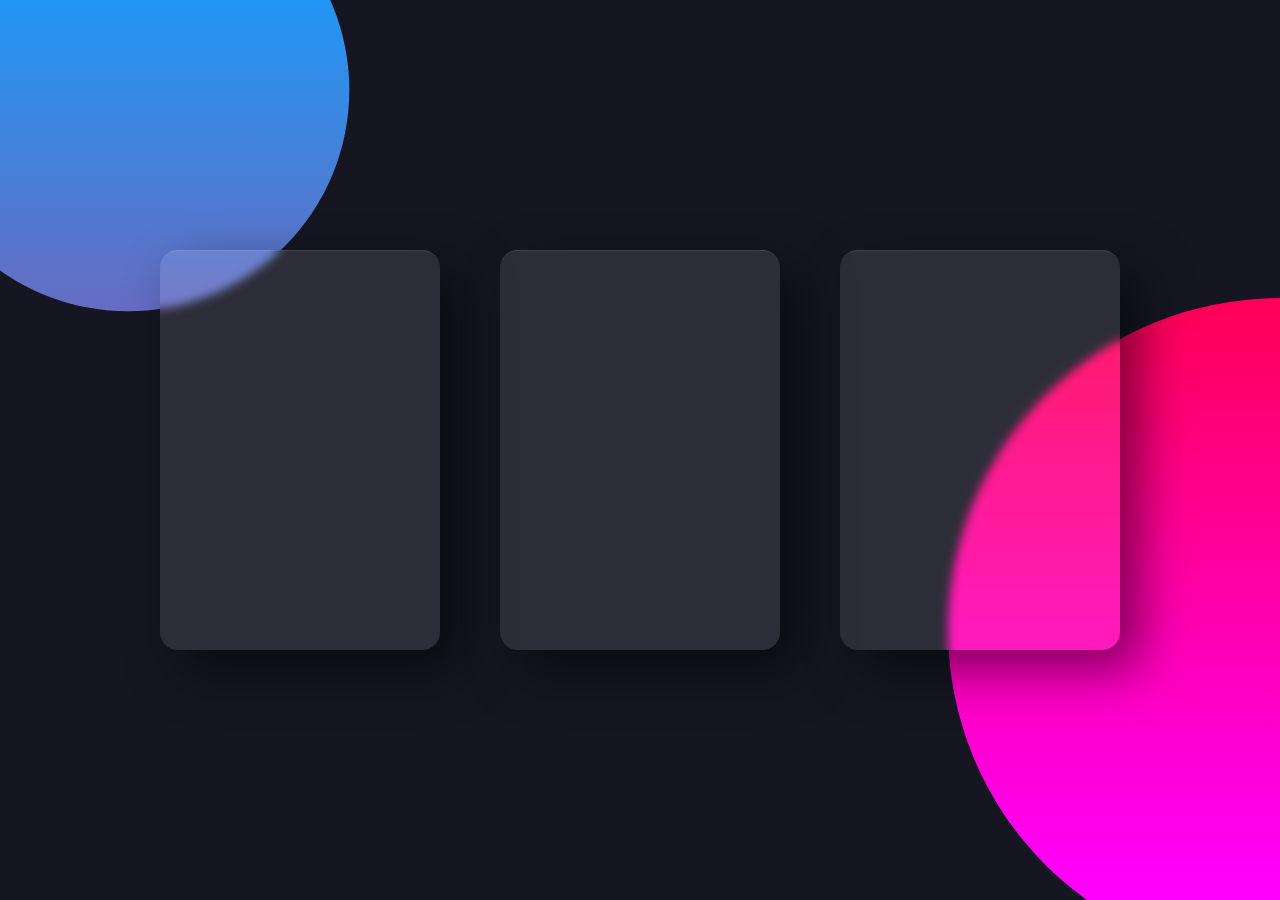
<file: index.html>
<!DOCTYPE html>
<html lang="en">
<head>
    <meta charset="UTF-8">
    <meta http-equiv="X-UA-Compatible" content="IE=edge">
    <meta name="viewport" content="width=device-width, initial-scale=1.0">
    <title>  Glass morphism  </title>

    <link rel="stylesheet" href="style.css">



</head>
<body>


    <div class="container">

        <div class="card">
            <div class="content">
                <h2>01</h2>
                <h3>Card One</h3>
                <p>Lorem ipsum dolor sit amet consectetur adipisicing elit. Veniam velit voluptatibus omnis. Alias, cumque expedita!</p>
                <a href="#">Read more</a>
            </div>
        </div>

        
        <div class="card">
            <div class="content">
                <h2>02</h2>
                <h3>Card Two</h3>
                <p>Lorem ipsum dolor sit amet consectetur adipisicing elit. Veniam velit voluptatibus omnis. Alias, cumque expedita!</p>
                <a href="#">Read more</a>
            </div>
        </div>
        
        <div class="card">
            <div class="content">
                <h2>03</h2>
                <h3>Card Three</h3>
                <p>Lorem ipsum dolor sit amet consectetur adipisicing elit. Veniam velit voluptatibus omnis. Alias, cumque expedita!</p>
                <a href="#">Read more</a>
            </div>
        </div>



    </div>



    

    <script type="text/javascript" src="vanilla-tilt.js"></script>

    <script type="text/javascript">
	    VanillaTilt.init(document.querySelectorAll(".card"), {
		max: 25,
		speed: 400,
        // glare: false,
        // "mix-glare": 0.2,
     	});
    </script>















    
</body>
</html>
</file>
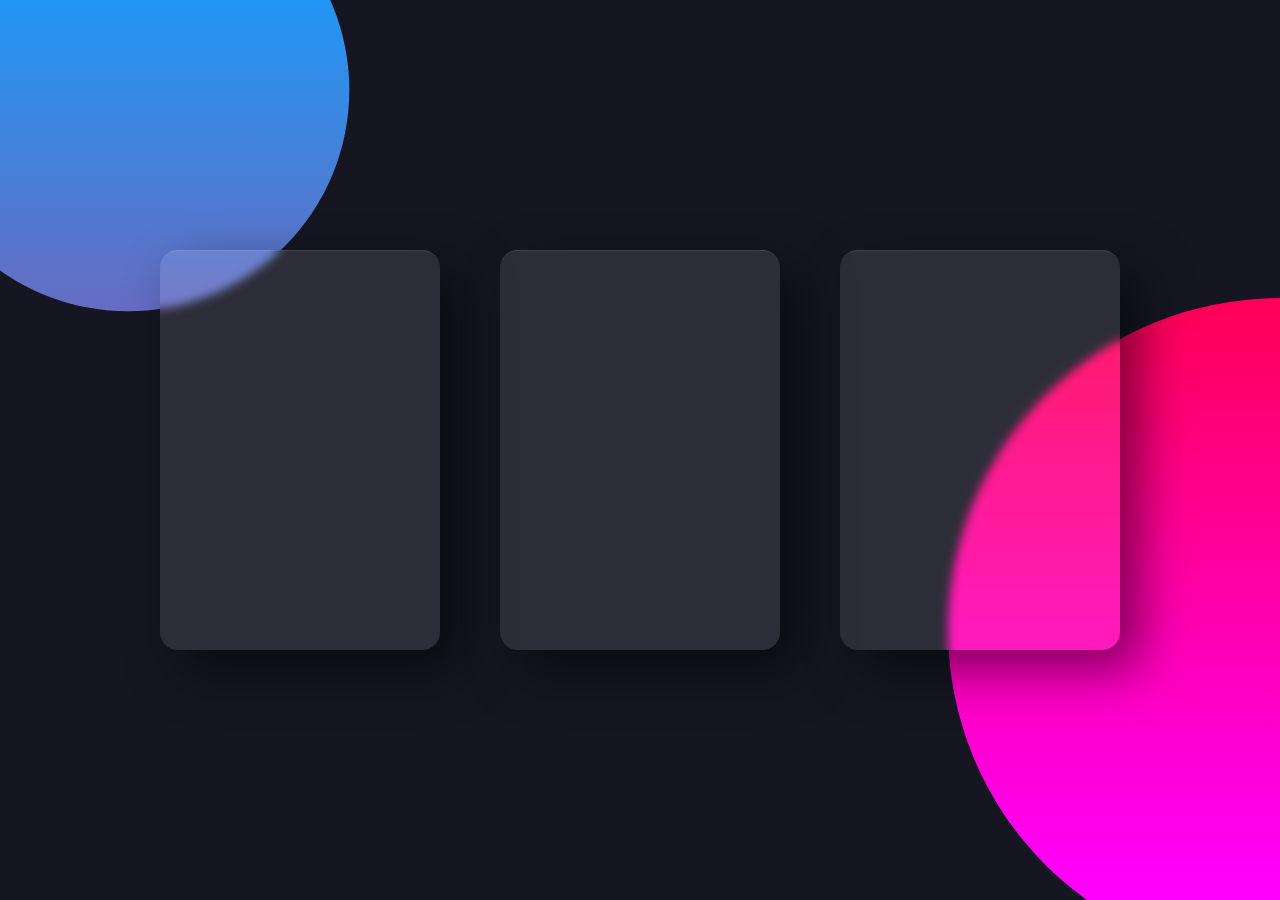
<file: #7 Card hover.html>
<!DOCTYPE html>
<html lang="en">
<head>
    <meta charset="UTF-8">
    <meta http-equiv="X-UA-Compatible" content="IE=edge">
    <meta name="viewport" content="width=device-width, initial-scale=1.0">
    <title>  Glass morphism  </title>

    <link rel="stylesheet" href="style.css">



</head>
<body>


    <div class="container">

        <div class="card">
            <div class="content">
                <h2>01</h2>
                <h3>Card One</h3>
                <p>Lorem ipsum dolor sit amet consectetur adipisicing elit. Veniam velit voluptatibus omnis. Alias, cumque expedita!</p>
                <a href="#">Read more</a>
            </div>
        </div>

        
        <div class="card">
            <div class="content">
                <h2>02</h2>
                <h3>Card Two</h3>
                <p>Lorem ipsum dolor sit amet consectetur adipisicing elit. Veniam velit voluptatibus omnis. Alias, cumque expedita!</p>
                <a href="#">Read more</a>
            </div>
        </div>
        
        <div class="card">
            <div class="content">
                <h2>03</h2>
                <h3>Card Three</h3>
                <p>Lorem ipsum dolor sit amet consectetur adipisicing elit. Veniam velit voluptatibus omnis. Alias, cumque expedita!</p>
                <a href="#">Read more</a>
            </div>
        </div>



    </div>



    

    <script type="text/javascript" src="vanilla-tilt.js"></script>

    <script type="text/javascript">
	    VanillaTilt.init(document.querySelectorAll(".card"), {
		max: 25,
		speed: 400,
        // glare: false,
        // "mix-glare": 0.2,
     	});
    </script>















    
</body>
</html>
</file>
<file: style.css>
*
{
    margin: 0;
    padding: 0;
    font-family: sans-serif;
    box-sizing: border-box;
}
body
{
    display: flex;
    justify-content: center;
    align-items: center;
    min-height: 100vh;
    background: #161623;
}
body::before
{
    content: '';
    position: absolute;
    top: 0;
    left: 0;
    width: 100%;
    height: 100%;
    background: linear-gradient(#f00 , #f0f);
    clip-path: circle(30% at right 70%);
}
body::after
{
    content: '';
    position: absolute;
    top: 0;
    left: 0;
    width: 100%;
    height: 100%;
    background: linear-gradient(#2196f3 , #e91e63);
    clip-path: circle( 20% at 10% 10%);
}
.container
{
    position: relative;
    display: flex;
    justify-content: center;
    align-items: center;
    flex-wrap: wrap;
    z-index: 1;
}

.container .card
{
    position: relative;
    width: 280px;
    height: 400px;
    margin: 30px;
    box-shadow: 20px 20px 50px rgba(0, 0, 0, 0.5);
    border-radius: 18px;
    background: rgba(255, 255, 255, 0.1);
    overflow: hidden;
    display: flex;
    justify-content: center;
    align-items: center;
    border-top: 1px solid rgba(255, 255, 255, 0.1);
    backdrop-filter: blur(5px);
}
.container .card .content
{
    padding: 20px;
    text-align: center;
    transform: translateY(100px);
    opacity: 0;
    transition: 0.5s;
}

.container .card:hover .content
{
    transform: translateY(0px);
    opacity: 1;
}

.container .card .content h2
{
    position: absolute;
    top: -90px;
    right: 30px;
    font-size: 8em;
    color: rgba(255, 255, 255, 0.05);
    pointer-events: none;
}
.container .card .content h3
{
    font-size: 1.8em;
    color: #fff;
    z-index: 1;
}
.container .card .content p
{
    font-size: 1em;
    color: #fff;
    font-weight: 300;
}
.container .card .content a
{
    position: relative;
    display: inline-block;
    padding: 8px 20px;
    margin-top: 15px;
    background: #fff;
    color: black;
    border-radius: 20px;
    text-decoration: none;
    font-weight: 500;
    box-shadow: 0px 5px 15px rgba(0, 0, 0, 0.2);

}
</file>
